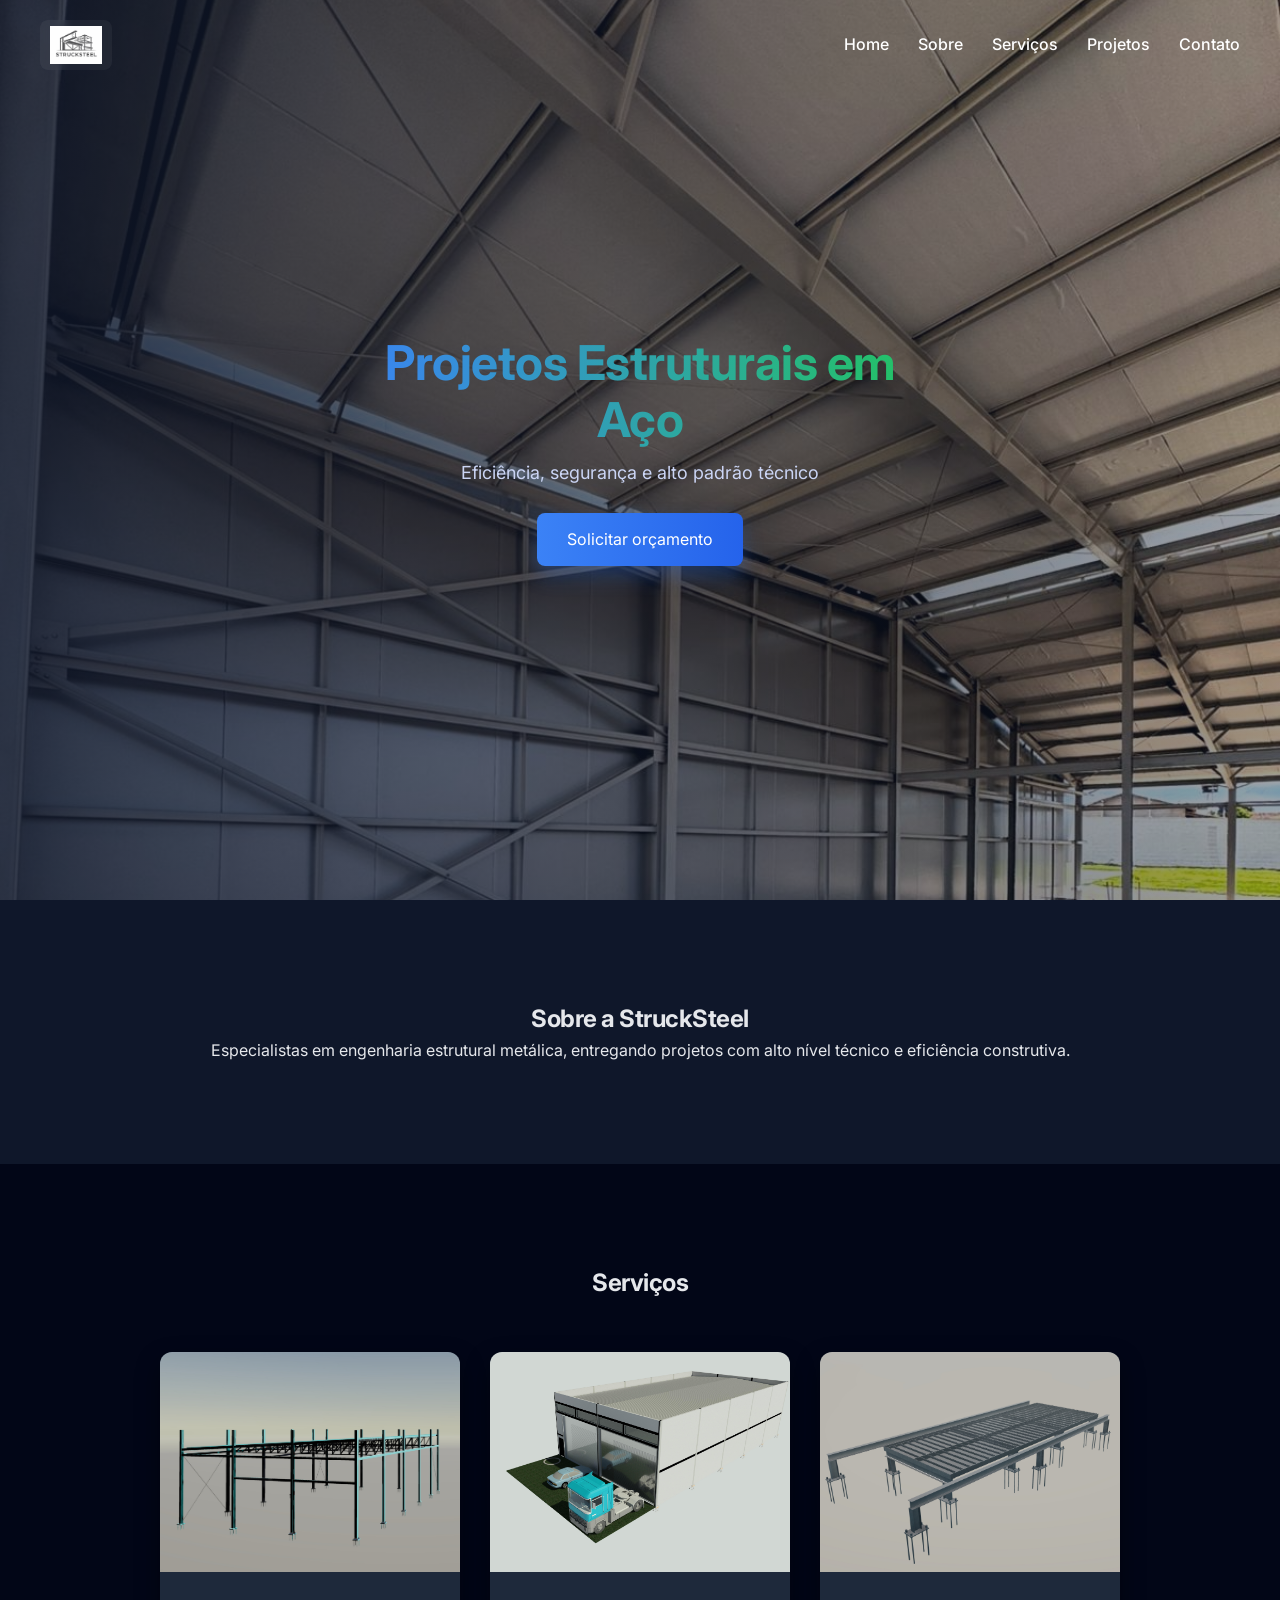
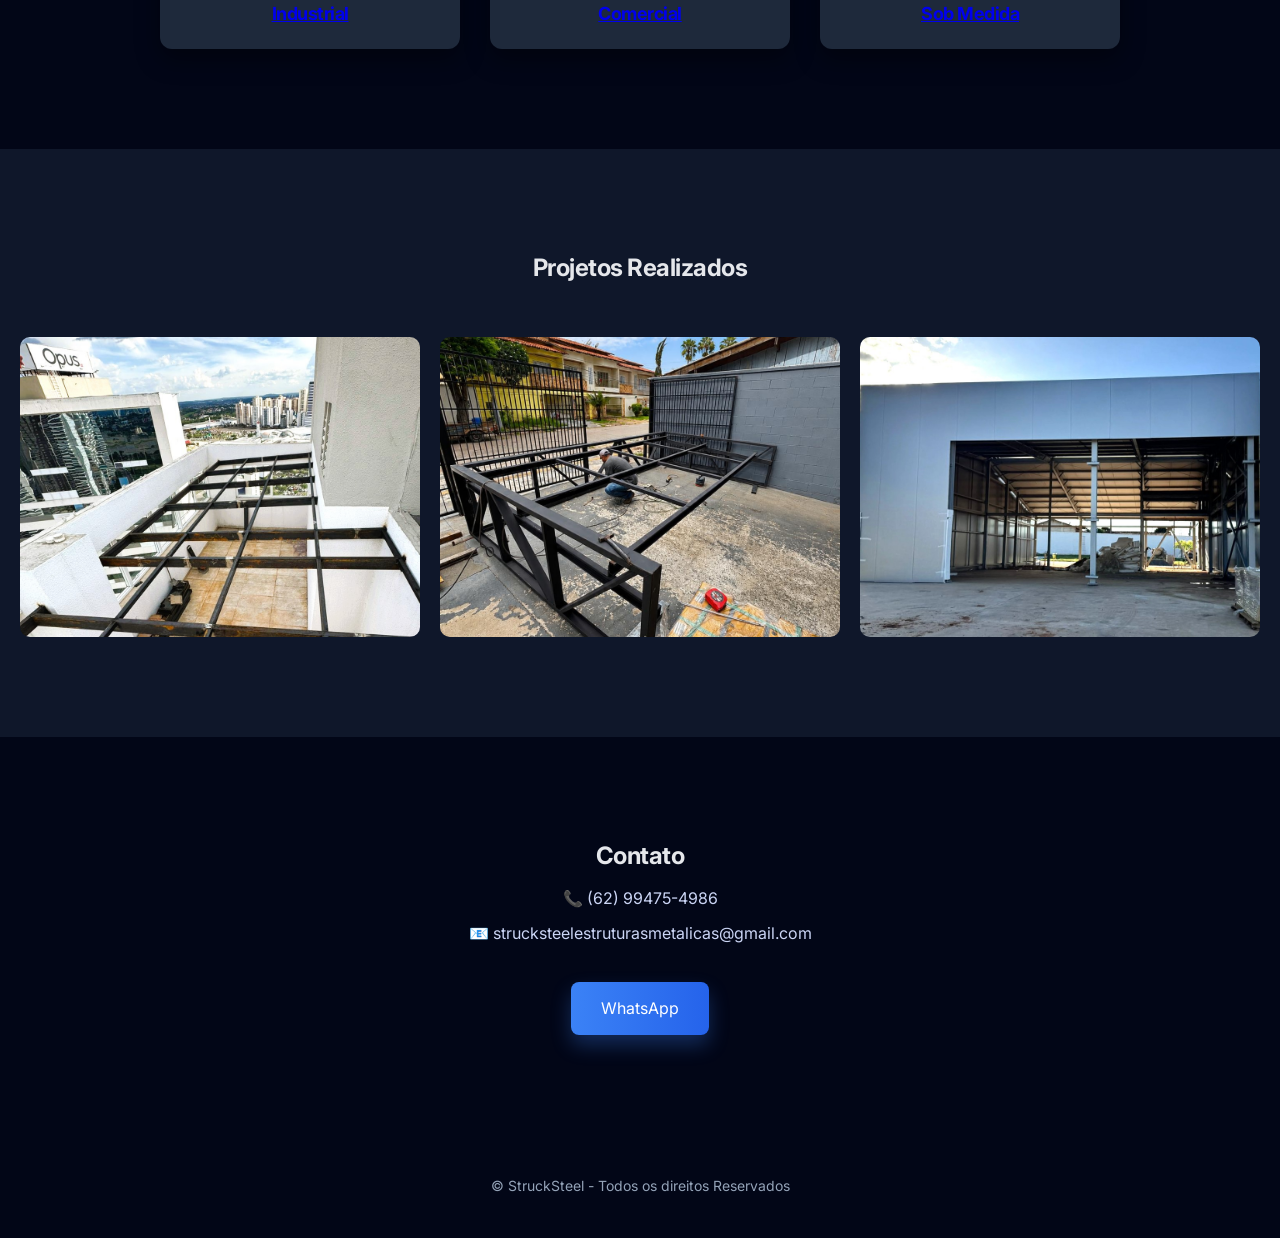
<file: index.html>
<!DOCTYPE html>
<html lang="pt-br">
<head>
<meta charset="UTF-8">
<meta name="viewport" content="width=device-width, initial-scale=1.0">

<title>StruckSteel | Engenharia Estrutural</title>

<link href="https://fonts.googleapis.com/css2?family=Inter:wght@400;600;700&display=swap" rel="stylesheet">

<link rel="stylesheet" href="css/style.css">
</head>

<body>

<header class="topo">
    <img src="img/logo.jpg" class="logo">

    <nav>
        <a href="#home">Home</a>
        <a href="#sobre">Sobre</a>
        <a href="#servicos">Serviços</a>
        <a href="#portfolio">Projetos</a>
        <a href="#contato">Contato</a>
    </nav>
</header>

<section class="hero">
    <div class="hero-content">
        <h1>Projetos Estruturais em Aço</h1>
        <p>Eficiência, segurança e alto padrão técnico</p>

        <a href="https://wa.me/5562994754986" class="btn">
            Solicitar orçamento
        </a>
    </div>
</section>

<section class="sobre" id="sobre">
    <div class="container">
        <h2>Sobre a StruckSteel</h2>
        <p>
        Especialistas em engenharia estrutural metálica, entregando projetos
        com alto nível técnico e eficiência construtiva.
        </p>
    </div>
</section>

<section class="servicos" id="servicos">
        <h2>Serviços</h2>
        
     <div class="cards">
        <a href="servicos/industrial.html">
            <div class="card">
                <img src="img/industrial.jpg">
                <h3>Industrial</h3>
            </div>
        </a>

        <a href="servicos/comercial.html">
            <div class="card">
                <img src="img/comercial.jpg">
                <h3>Comercial</h3>
            </div>
        </a>

        <a href="servicos/sobmedida.html">
            <div class="card">
                <img src="img/sobmedida.jpg">
                <h3>Sob Medida</h3>
            </div>
        </a>

    </div>
</section>

<section class="portfolio" id="portfolio">
    <h2>Projetos Realizados</h2>

    <div class="galeria">
        <img src="img/estrutura1.jpg">
        <img src="img/estrutura2.jpg">
        <img src="img/galpao.jpg">
    </div>
</section>

<section class="contato" id="contato">
    <h2>Contato</h2>

    <p>📞 (62) 99475-4986</p>
    <p>📧 strucksteelestruturasmetalicas@gmail.com</p>

    <a href="https://wa.me/5562994754986" class="btn">WhatsApp</a>
</section>

<footer>
    © StruckSteel - Todos os direitos Reservados
</footer>

</body>
</html>
</file>
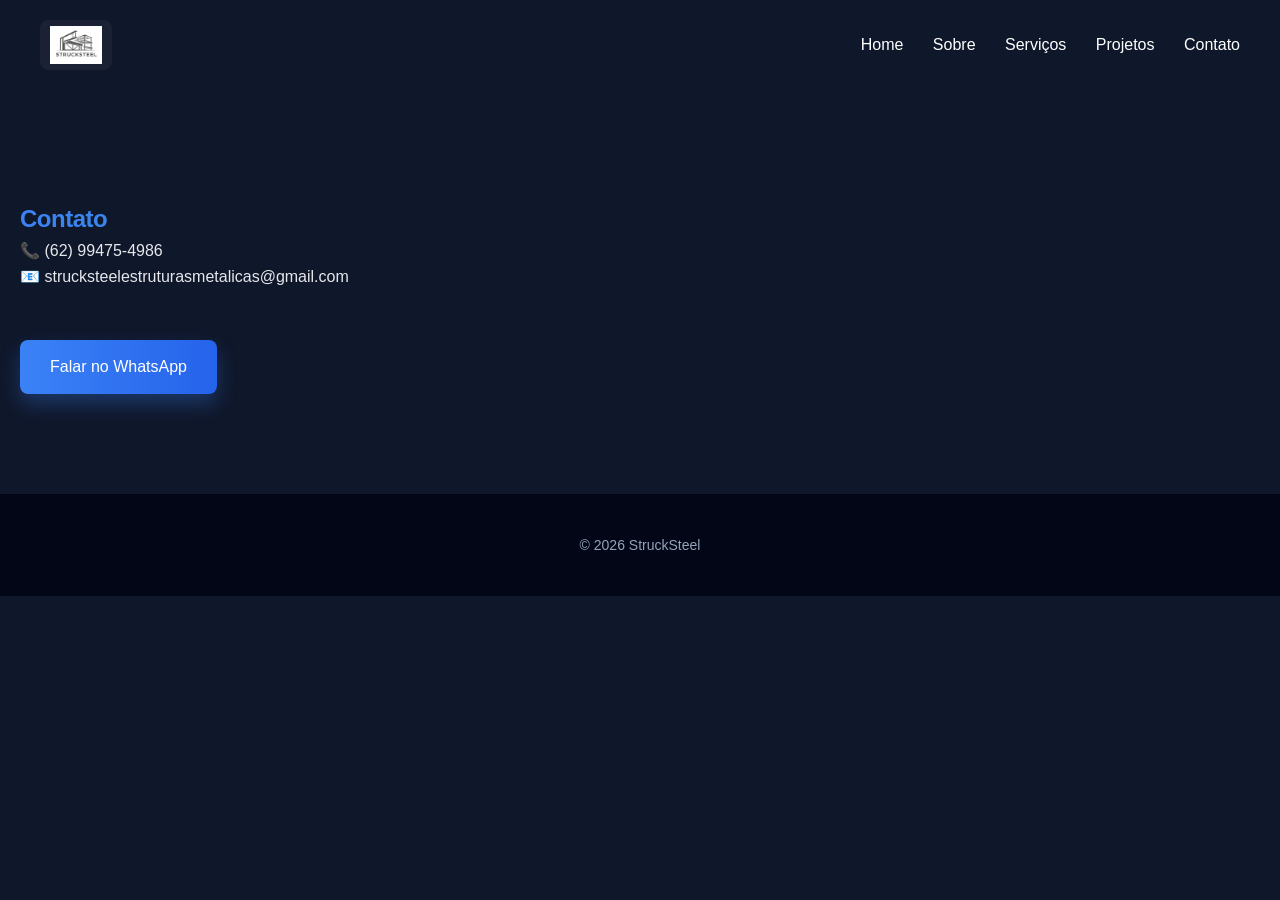
<file: contato.html>
<!DOCTYPE html>
<html lang="pt-br">
<head>
<meta charset="UTF-8">
<meta name="viewport" content="width=device-width, initial-scale=1.0">
<title>Contato | StruckSteel</title>

<link rel="stylesheet" href="css/style.css">
</head>

<body>

<header class="topo">
    <img src="img/logo.jpg" class="logo">
    <nav>
        <a href="index.html">Home</a>
        <a href="sobre.html">Sobre</a>
        <a href="index.html#servicos">Serviços</a>
        <a href="index.html#portfolio">Projetos</a>
        <a href="contato.html">Contato</a>
    </nav>
</header>

<section style="margin-top:100px;">
    <h1>Contato</h1>

    <p>📞 (62) 99475-4986</p>
    <p>📧 strucksteelestruturasmetalicas@gmail.com</p>

    <br>

    <a href="https://wa.me/5562994754986" class="btn">
        Falar no WhatsApp
    </a>

</section>

<footer>
© 2026 StruckSteel
</footer>

</body>
</html>
</file>
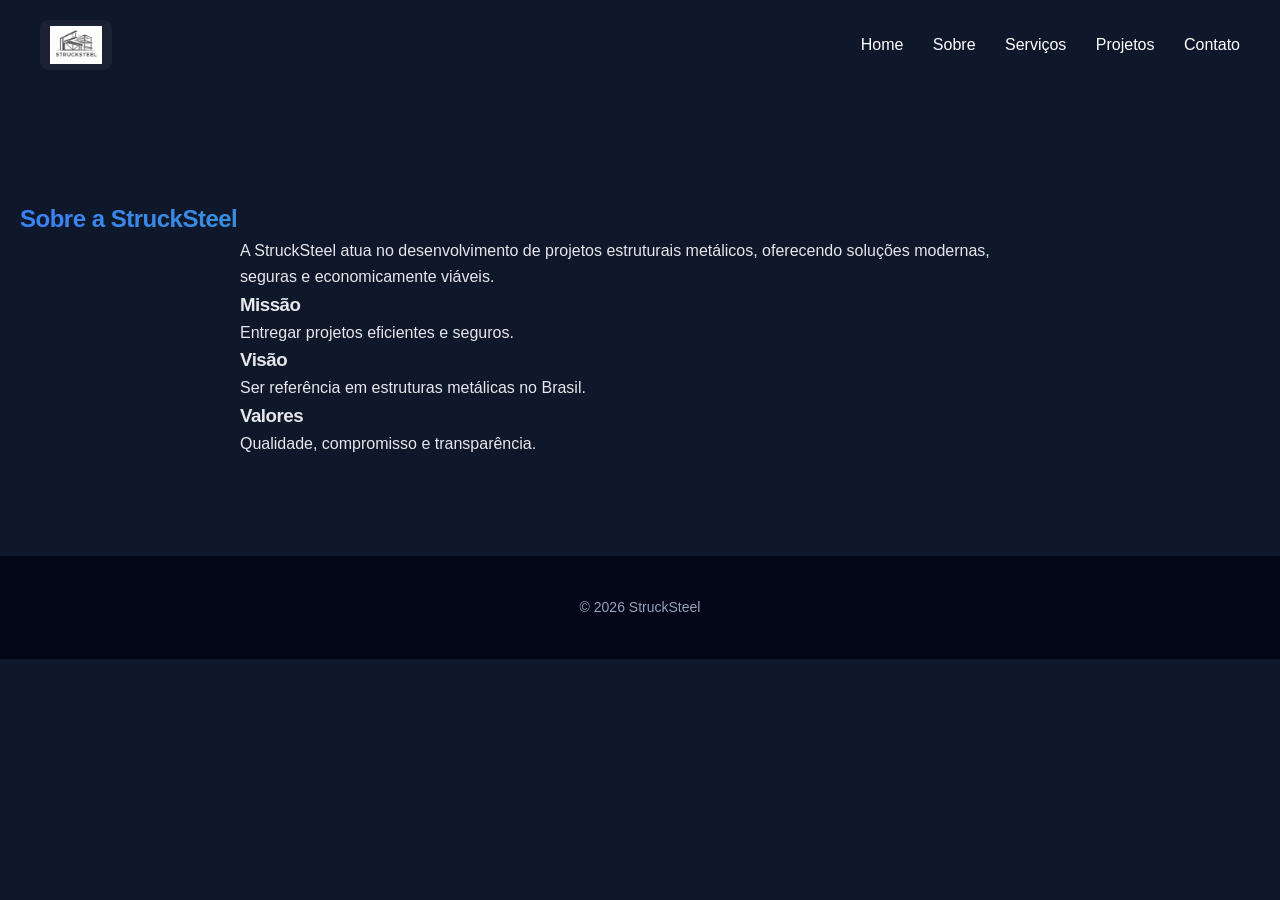
<file: sobre.html>
<!DOCTYPE html>
<html lang="pt-br">
<head>
<meta charset="UTF-8">
<meta name="viewport" content="width=device-width, initial-scale=1.0">
<title>Sobre | StruckSteel</title>

<link rel="stylesheet" href="css/style.css">
</head>

<body>

<header class="topo">
    <img src="img/logo.jpg" class="logo">
    <nav>
        <a href="index.html">Home</a>
        <a href="sobre.html">Sobre</a>
        <a href="index.html#servicos">Serviços</a>
        <a href="index.html#portfolio">Projetos</a>
        <a href="contato.html">Contato</a>
    </nav>
</header>

<section style="margin-top:100px;">
    <h1>Sobre a StruckSteel</h1>

    <div style="max-width:800px;margin:auto;">
        <p>
        A StruckSteel atua no desenvolvimento de projetos estruturais metálicos,
        oferecendo soluções modernas, seguras e economicamente viáveis.
        </p>

        <h3>Missão</h3>
        <p>Entregar projetos eficientes e seguros.</p>

        <h3>Visão</h3>
        <p>Ser referência em estruturas metálicas no Brasil.</p>

        <h3>Valores</h3>
        <p>Qualidade, compromisso e transparência.</p>
    </div>
</section>

<footer>
© 2026 StruckSteel
</footer>

</body>
</html>
</file>
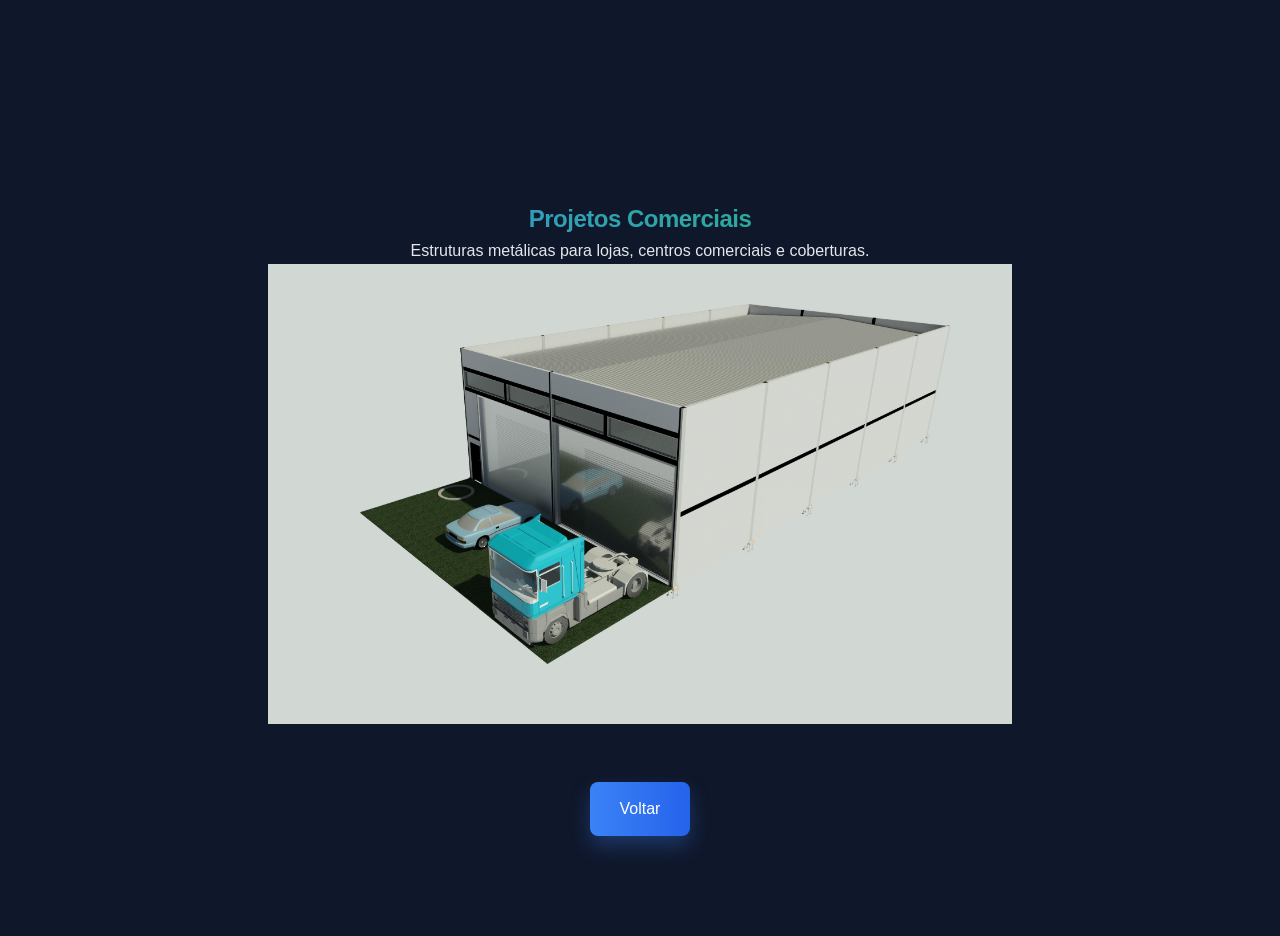
<file: servicos/comercial.html>
<!DOCTYPE html>
<html lang="pt-br">
<head>
<meta charset="UTF-8">
<title>Comercial | StruckSteel</title>
<link rel="stylesheet" href="../css/style.css">
</head>

<body>

<section style="margin-top:100px;text-align:center;">
<h1>Projetos Comerciais</h1>

<p>
Estruturas metálicas para lojas, centros comerciais e coberturas.
</p>

<img src="../img/comercial.jpg" style="width:60%;">

<br><br>

<a href="../index.html" class="btn">Voltar</a>
</section>

</body>
</html>
</file>
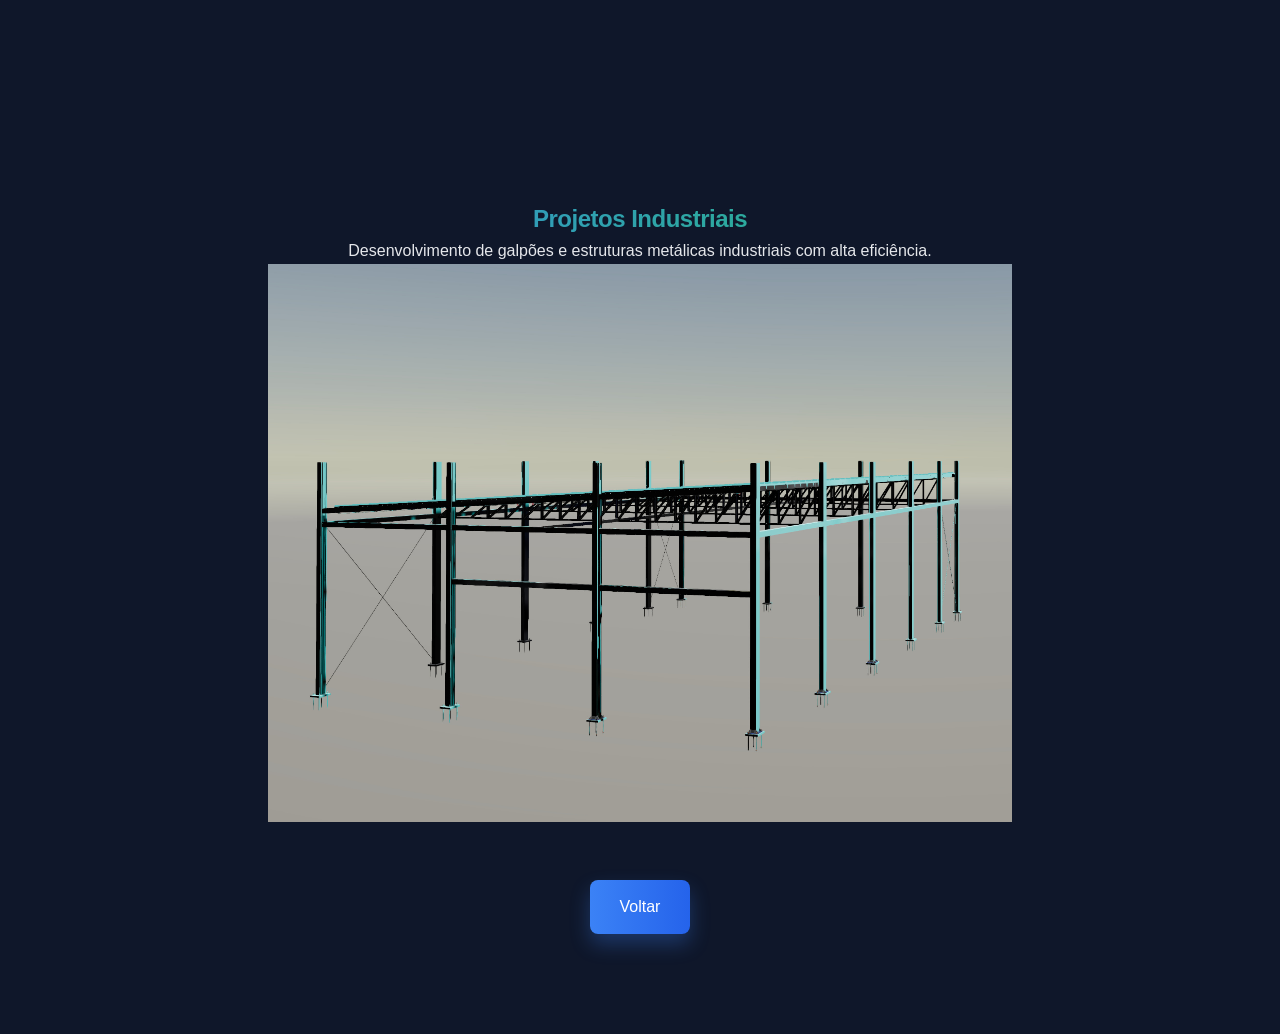
<file: servicos/industrial.html>
<!DOCTYPE html>
<html lang="pt-br">
<head>
<meta charset="UTF-8">
<title>Industrial | StruckSteel</title>
<link rel="stylesheet" href="../css/style.css">
</head>

<body>

<section style="margin-top:100px;text-align:center;">
<h1>Projetos Industriais</h1>

<p>
Desenvolvimento de galpões e estruturas metálicas industriais com alta eficiência.
</p>

<img src="../img/industrial.jpg" style="width:60%;">

<br><br>

<a href="../index.html" class="btn">Voltar</a>
</section>

</body>
</html>
</file>
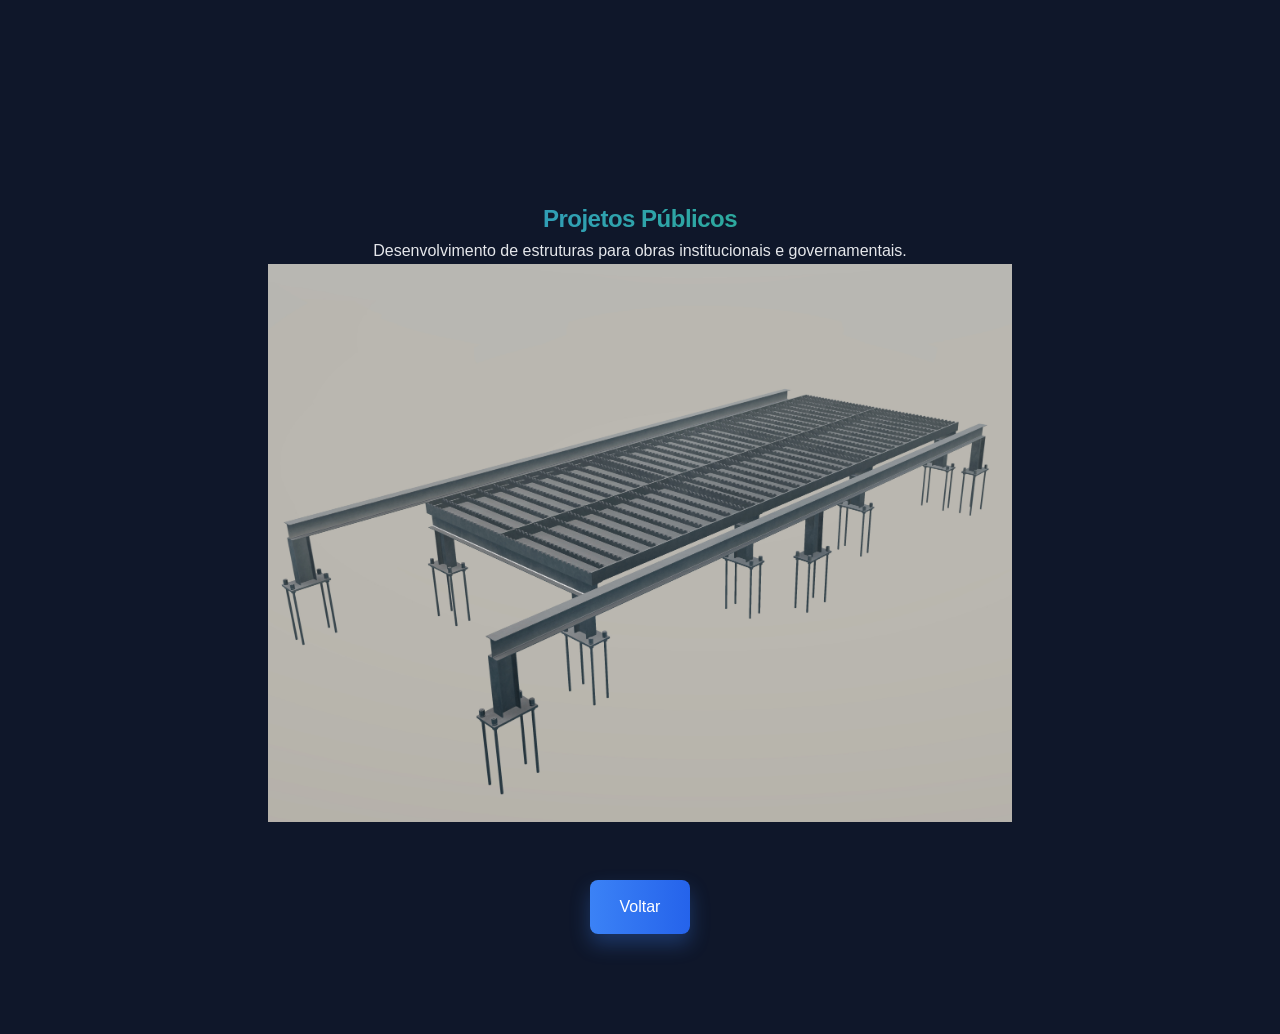
<file: servicos/publico.html>
<!DOCTYPE html>
<html lang="pt-br">
<head>
<meta charset="UTF-8">
<title>Público | StruckSteel</title>
<link rel="stylesheet" href="../css/style.css">
</head>

<body>

<section style="margin-top:100px;text-align:center;">
<h1>Projetos Públicos</h1>

<p>
Desenvolvimento de estruturas para obras institucionais e governamentais.
</p>

<img src="../img/publico.jpg" style="width:60%;">

<br><br>

<a href="../index.html" class="btn">Voltar</a>
</section>

</body>
</html>
</file>
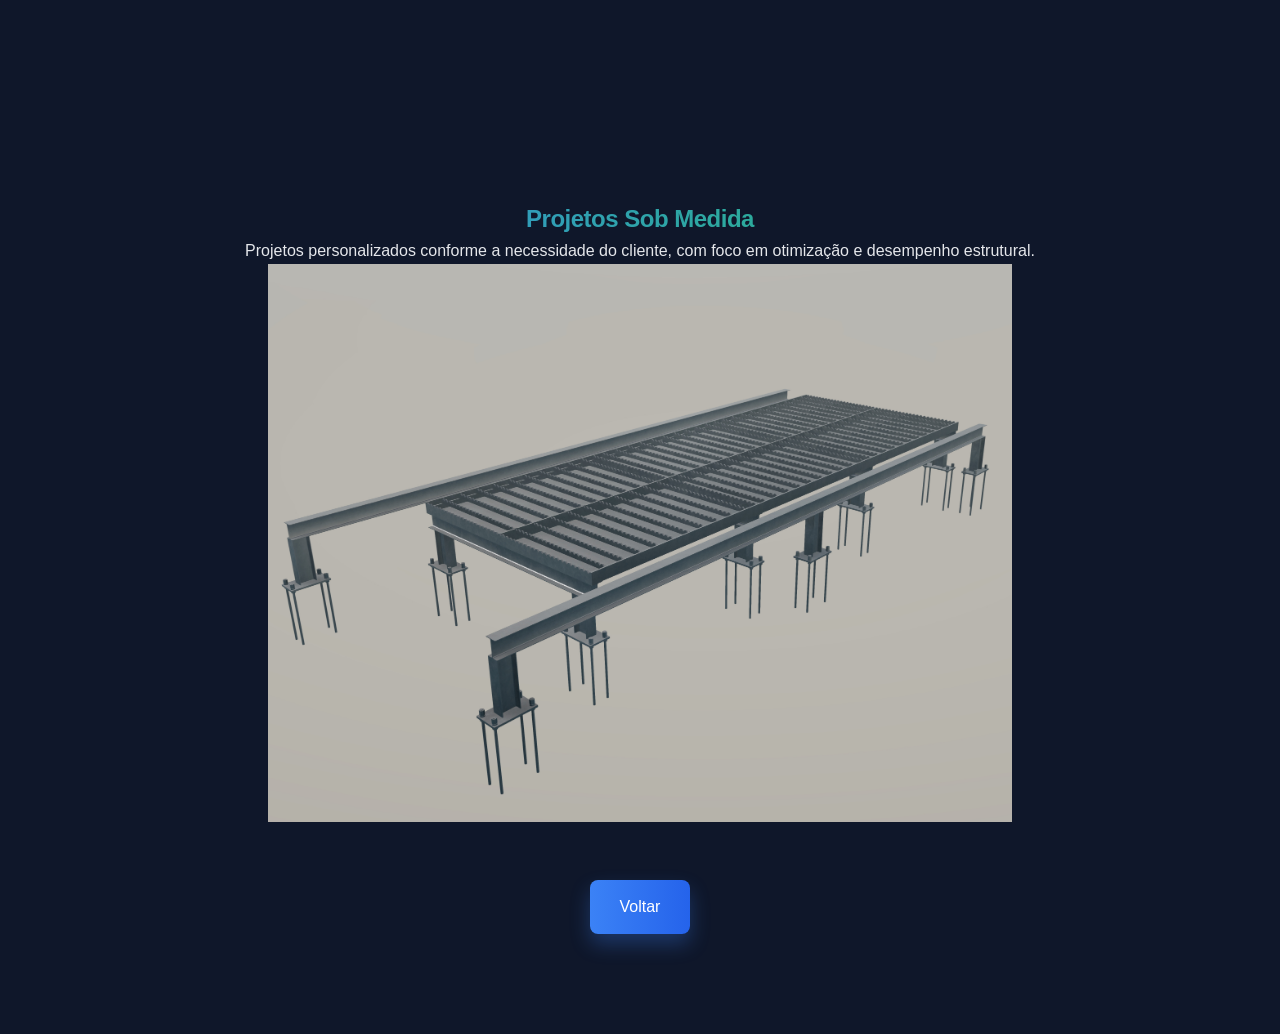
<file: servicos/sobmedida.html>
<!DOCTYPE html>
<html lang="pt-br">
<head>
<meta charset="UTF-8">
<title>Sob Medida | StruckSteel</title>
<link rel="stylesheet" href="../css/style.css">
</head>

<body>

<section style="margin-top:100px;text-align:center;">
<h1>Projetos Sob Medida</h1>

<p>
Projetos personalizados conforme a necessidade do cliente,
com foco em otimização e desempenho estrutural.
</p>

<img src="../img/sobmedida.jpg" style="width:60%;">

<br><br>

<a href="../index.html" class="btn">Voltar</a>
</section>

</body>
</html>
</file>
<file: css/style.css>
/* RESET */
* {
    margin: 0;
    padding: 0;
    box-sizing: border-box;
}

/* GLOBAL */
body {
    font-family: 'Inter', sans-serif;
    background: #0f172a;
    color: #e5e7eb;
    line-height: 1.6;
}

/* TITULOS */
h1, h2, h3 {
    font-weight: 700;
    letter-spacing: -0.5px;
}

/* EFEITO GRADIENTE */
h1 {
    background: linear-gradient(90deg, #3b82f6, #22c55e);
    -webkit-background-clip: text;
    -webkit-text-fill-color: transparent;
}

/* SECTIONS */
section {
    padding: 100px 20px;
}

/* CONTAINER */
.container {
    max-width: 1100px;
    margin: auto;
    width: 100%;
    text-align: center;
}

/* HEADER (TRANSPARENTE SOBRE HERO) */
.topo {
    position: absolute;
    width: 100%;
    top: 0;
    left: 0;

    padding: 20px 40px;

    display: flex;
    justify-content: space-between;
    align-items: center;

    background: transparent;
    transition: 0.3s ease;
    z-index: 1000;
}

/* HEADER AO ROLAR (ADICIONAR VIA JS: .scrolled) */
.topo.scrolled {
    position: fixed;
    background: rgba(15, 23, 42, 0.85);
    backdrop-filter: blur(10px);
    border-bottom: 1px solid rgba(255,255,255,0.1);
}

/* LOGO */
.logo {
    height: 50px;
    padding: 6px 10px;
    background: rgba(255, 255, 255, 0.05); /* fundo leve */
    border-radius: 8px;
    backdrop-filter: blur(5px);
    transition: 0.3s;
}

/* MENU */
nav a {
    margin-left: 25px;
    text-decoration: none;
    color: #ffffff;
    font-weight: 500;
    transition: 0.3s;
}

nav a:hover {
    color: #3b82f6;
}

/* HERO */
.hero {
    height: 100vh;

    background: 
        linear-gradient(to right, rgba(15,23,42,0.85), rgba(15,23,42,0.4)),
        url('../img/hero.jpg') center/cover no-repeat;

    display: flex;
    align-items: center;
    justify-content: center;
    text-align: center;
    padding: 0 20px;
}

.hero-content {
    color: white;
    max-width: 600px;
}

.hero h1 {
    font-size: 48px;
    line-height: 1.2;
}

.hero p {
    font-size: 18px;
    margin-top: 10px;
    color: #cbd5f5;
}

/* BOTÃO */
.btn {
    display: inline-block;
    padding: 14px 30px;
    background: linear-gradient(90deg, #3b82f6, #2563eb);
    color: white;
    text-decoration: none;
    margin-top: 25px;
    border-radius: 8px;
    transition: 0.3s;
    box-shadow: 0 10px 20px rgba(59,130,246,0.3);
}

.btn:hover {
    transform: translateY(-3px);
    box-shadow: 0 15px 30px rgba(59,130,246,0.4);
}

/* SOBRE */
.sobre-container {
    display: flex;
    gap: 50px;
    align-items: center;
    justify-content: center;
    max-width: 1100px;
    margin: auto;
}

.sobre img {
    width: 350px;
    border-radius: 12px;
    box-shadow: 0 10px 30px rgba(0,0,0,0.4);
}

/* SERVIÇOS */
.servicos {
    text-align: center;
    background: #020617;
}

.cards {
    display: flex;
    align-items: center;
    justify-content: center;
    gap: 30px;
    flex-wrap: wrap;
    margin-top: 50px;
}

.card {
    width: 300px;
    background: #1e293b;
    border-radius: 12px;
    overflow: hidden;
    transition: 0.4s;
    cursor: pointer;
    box-shadow: 0 10px 25px rgba(0,0,0,0.4);
}

.card img {
    width: 100%;
    height: 220px;
    object-fit: cover;
}

.card h3 {
    padding: 20px;
    font-size: 18px;
}

.card:hover {
    transform: translateY(-10px) scale(1.02);
}

/* PORTFÓLIO */
.portfolio {
    text-align: center;
}

.galeria {
    display: grid;
    grid-template-columns: repeat(auto-fit, minmax(280px, 1fr));
    gap: 20px;
    margin-top: 50px;
}

.galeria img {
    width: 100%;
    aspect-ratio: 4/3;
    object-fit: cover;
    border-radius: 10px;
    transition: 0.4s;
}

.galeria img:hover {
    transform: scale(1.1);
}

/* CONTATO */
.contato {
    background: #020617;
    text-align: center;
}

.contato p {
    margin: 10px 0;
    color: #cbd5f5;
}

/* FOOTER */
footer {
    background: #020617;
    color: #94a3b8;
    text-align: center;
    padding: 40px;
    font-size: 14px;
}

/* WHATSAPP */
.whatsapp {
    position: fixed;
    bottom: 20px;
    right: 20px;
    background: #22c55e;
    color: white;
    padding: 16px;
    border-radius: 50%;
    font-size: 22px;
    text-decoration: none;
    box-shadow: 0 10px 25px rgba(0,0,0,0.4);
    transition: 0.3s;
}

.whatsapp:hover {
    transform: scale(1.1);
}

/* RESPONSIVO */
@media (max-width: 900px) {

    .topo {
        padding: 15px 20px;
        flex-direction: column;
    }

    nav {
        margin-top: 10px;
    }

    .hero h1 {
        font-size: 32px;
    }

    .sobre-container {
        flex-direction: column;
        text-align: center;
    }

    .sobre img {
        width: 100%;
    }

    .cards {
        flex-direction: column;
    }

    .galeria {
        grid-template-columns: 1fr;
    }
}
</file>
